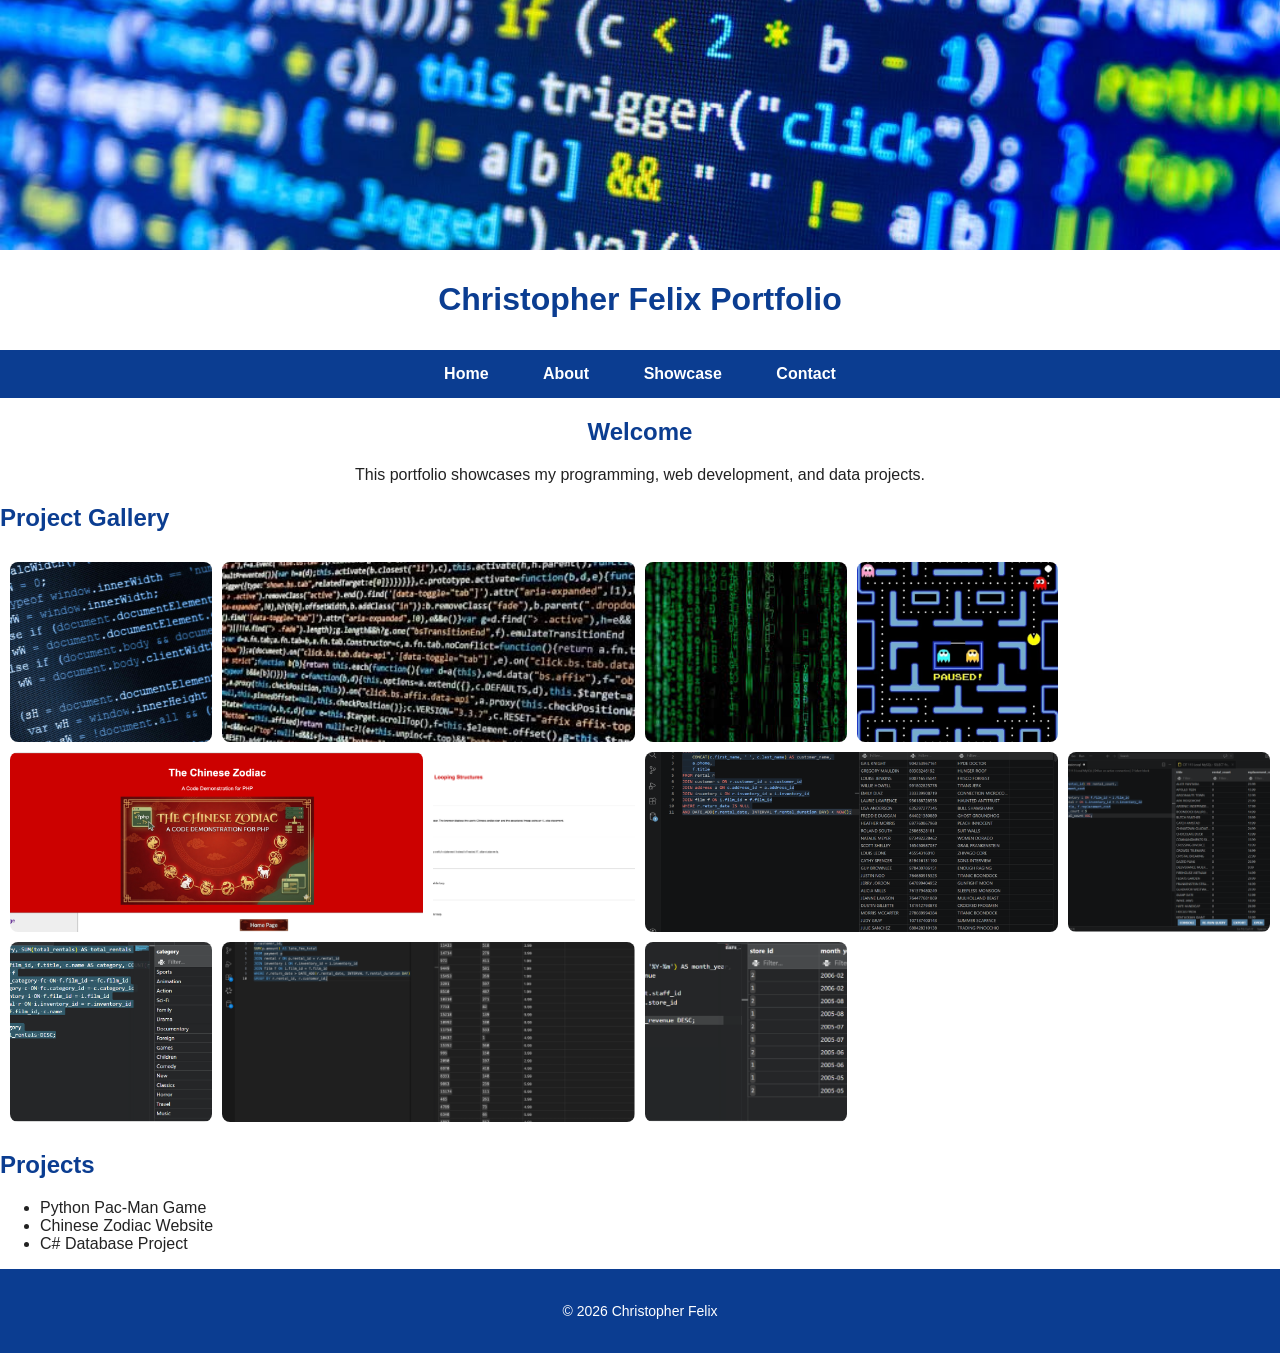
<file: MyPortfolio/index.html>
<!DOCTYPE html>
<html lang="en">

<head>
    <meta charset="UTF-8">
    <meta name="viewport" content="width=device-width, initial-scale=1.0">
    <title>Home - Christopher Felix</title>

    <link rel="stylesheet" href="style.css">
    <link rel="stylesheet" href="layout.css">
</head>

<body>

    <img src="images/code.jpg" alt="Banner Image" class="top-banner">

    <header>
        <h1>Christopher Felix Portfolio</h1>
    </header>

    <nav>
        <a href="index.html">Home</a>
        <a href="about.html">About</a>
        <a href="showcase.html">Showcase</a>
        <a href="contact.html">Contact</a>
    </nav>

    <main>

        <section>
            <h2>Welcome</h2>
            <p>This portfolio showcases my programming, web development, and data projects.</p>
        </section>

        <section>
            <h2>Project Gallery</h2>

            <div class="collage">

                <img src="images/home page.jpg" class="small-img" alt="Home Page">
                <img src="images/home page2.jpeg" class="wide-img" alt="Home Page 2">
                <img src="images/home page.jpeg" class="tall-img" alt="Home Page 3">

                <img src="images/pacman.png" class="tall-img" alt="Pac-Man Game">
                <img src="images/the chinese zodiac.png" class="wide-img" alt="Chinese Zodiac">
                <img src="images/ChineseZodiac 2.png" class="small-img" alt="Chinese Zodiac 2">

                <img src="images/Customer Engagements.png" class="wide-img" alt="Customer Engagements">
                <img src="images/Least Rented Films (Dead Inventory).png" class="small-img" alt="Least Rented Films">
                <img src="images/Content Demanded.png" class="tall-img" alt="Content Demanded">

                <img src="images/Revenue from Late Returns.png" class="wide-img" alt="Revenue from Returns">
                <img src="images/Monthly Store Revenue Performance.png" class="small-img" alt="Monthly Revenue">

            </div>
        </section>

        <section>
            <h2>Projects</h2>
            <ul>
                <li>Python Pac-Man Game</li>
                <li>Chinese Zodiac Website</li>
                <li>C# Database Project</li>
            </ul>
        </section>

    </main>

    <footer>
        <p>&copy; 2026 Christopher Felix</p>
    </footer>

</body>

</html>
</file>
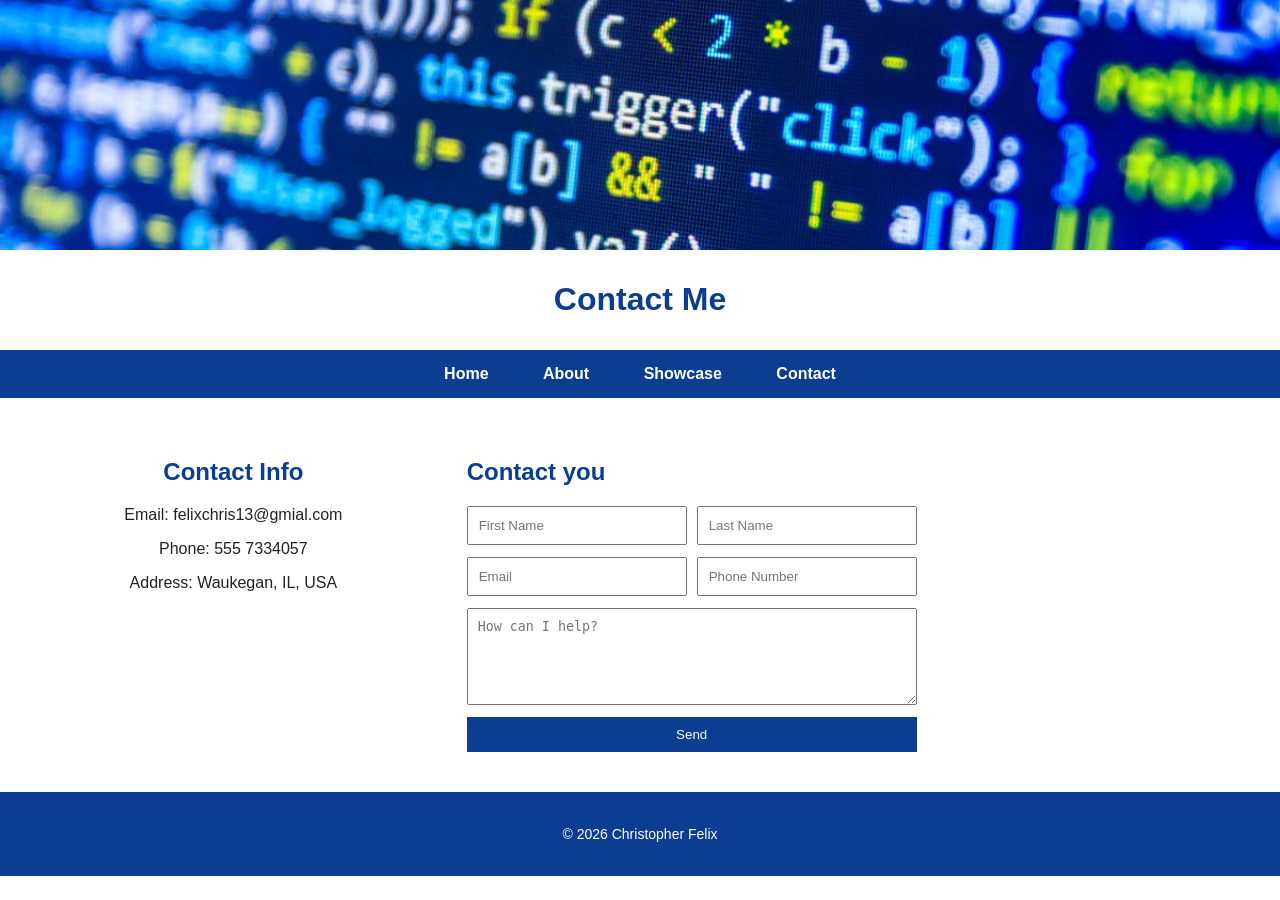
<file: MyPortfolio/contact.html>
<!DOCTYPE html>
<html lang="en">

<head>
    <meta charset="UTF-8">
    <meta name="viewport" content="width=device-width, initial-scale=1.0">
    <title>Contact - Christopher Felix</title>

    <link rel="stylesheet" href="style.css">
    <link rel="stylesheet" href="layout.css">
</head>

<body>

    <img src="images/code.jpg" alt="Banner Image" class="top-banner">

    <header>
        <h1>Contact Me</h1>
    </header>

    <nav>
        <a href="index.html">Home</a>
        <a href="about.html">About</a>
        <a href="showcase.html">Showcase</a>
        <a href="contact.html">Contact</a>
    </nav>

    <main>

        <div class="contact-container">

            <!-- CONTACT INFO -->
            <section class="contact-info">
                <h2>Contact Info</h2>
                <p>Email: felixchris13@gmial.com</p>
                <p>Phone: 555 7334057</p>
                <p>Address: Waukegan, IL, USA</p>
            </section>

            <!-- CONTACT FORM -->
            <section>

                <h2> Contact you  </h2>

                <form>

                    <!-- ROW 1 -->
                    <div class="form-row">
                        <input type="text" placeholder="First Name" required>
                        <input type="text" placeholder="Last Name" required>
                    </div>

                    <!-- ROW 2 -->
                    <div class="form-row">
                        <input type="email" placeholder="Email" required>
                        <input type="text" placeholder="Phone Number">
                    </div>

                    <!-- MESSAGE -->
                    <textarea placeholder="How can I help?" rows="5"></textarea>

                    <input type="submit" value="Send">

                </form>

            </section>

        </div>

    </main>

    <footer>
        <p>&copy; 2026 Christopher Felix</p>
    </footer>

</body>

</html>
</file>
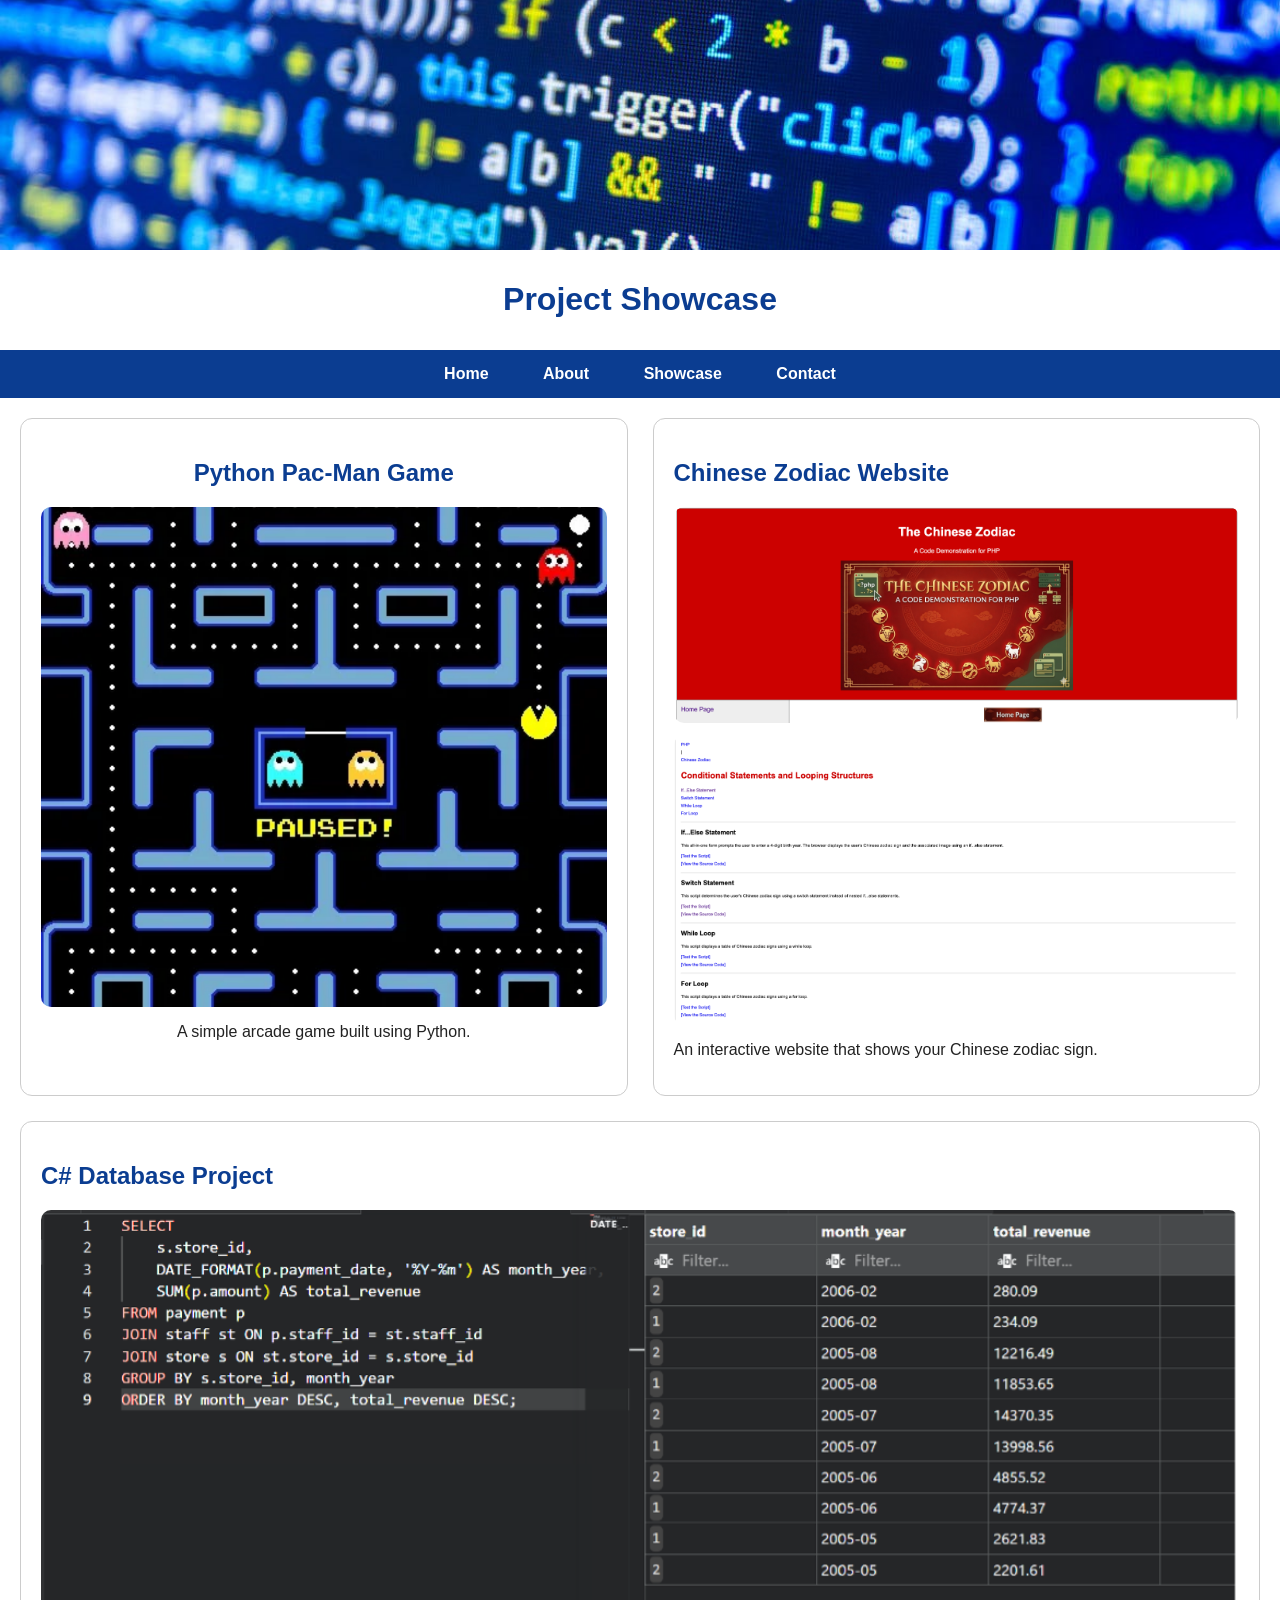
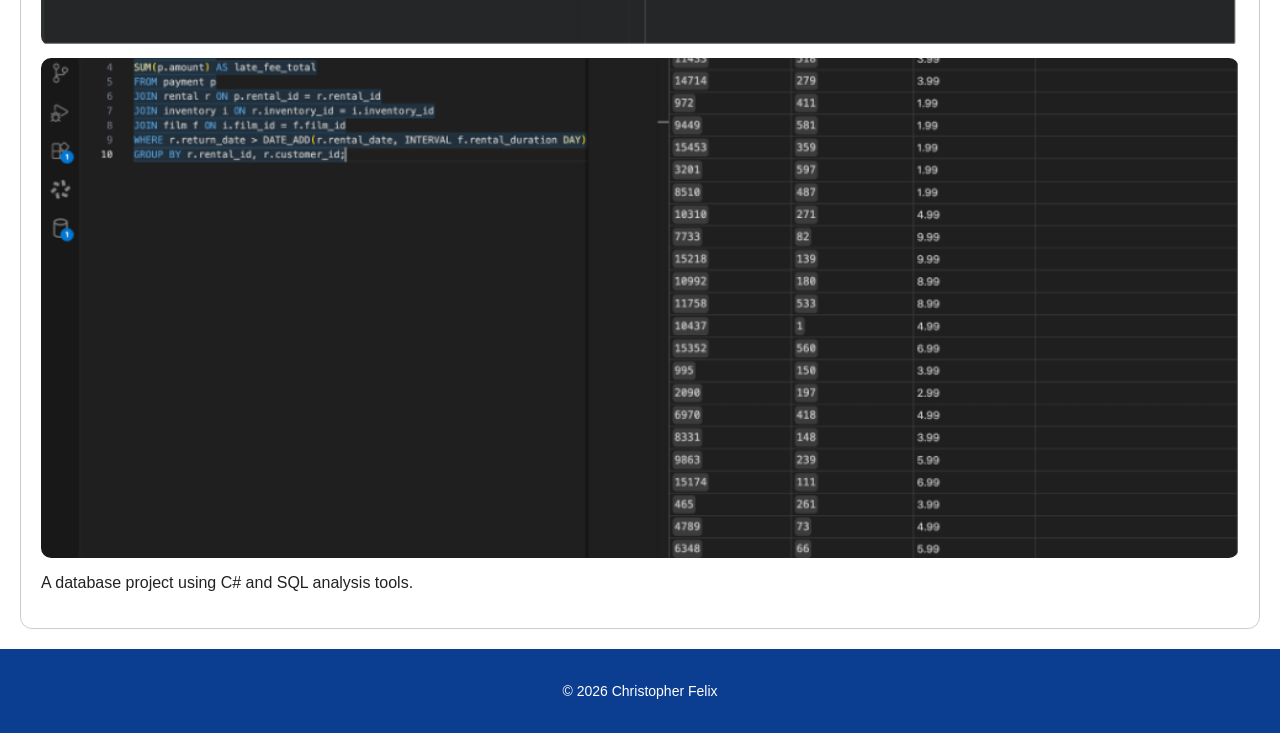
<file: MyPortfolio/showcase.html>
<!DOCTYPE html>
<html lang="en">

<head>
    <meta charset="UTF-8">
    <meta name="viewport" content="width=device-width, initial-scale=1.0">
    <title>Showcase - Christopher Felix</title>

    <link rel="stylesheet" href="style.css">
    <link rel="stylesheet" href="layout.css">
</head>

<body>

    <img src="images/code.jpg" alt="Banner Image" class="top-banner">

    <header>
        <h1>Project Showcase</h1>
    </header>

    <nav>
        <a href="index.html">Home</a>
        <a href="about.html">About</a>
        <a href="showcase.html">Showcase</a>
        <a href="contact.html">Contact</a>
    </nav>

    <main>

        <div class="project-row">

            <section>
                <h2>Python Pac-Man Game</h2>
                <img src="images/pacman.png" alt="Pac-Man Game">
                <p>A simple arcade game built using Python.</p>
            </section>

            <section>
                <h2>Chinese Zodiac Website</h2>
                <img src="images/the chinese zodiac.png" alt="Chinese Zodiac 1">
                <img src="images/ChineseZodiac 2.png" alt="Chinese Zodiac 2">
                <p>An interactive website that shows your Chinese zodiac sign.</p>
            </section>

            <section>
                <h2>C# Database Project</h2>
                <img src="images/Monthly Store Revenue Performance.png" alt="Revenue">
                <img src="images/Revenue from Late Returns.png" alt="Late Returns">
                <p>A database project using C# and SQL analysis tools.</p>
            </section>

        </div>

    </main>

    <footer>
        <p>&copy; 2026 Christopher Felix</p>
    </footer>

</body>

</html>
</file>
<file: MyPortfolio/style.css>
/* =========================
   BASE STYLES
========================= */

body {
    font-family: Arial, "Times New Roman", serif;
    margin: 0;
    background-color: white;
    color: #222222;
}

/* =========================
   HEADER
========================= */

header {
    text-align: center;
    padding: 10px;
}

/* =========================
   BANNER IMAGE
========================= */

.top-banner {
    width: 100%;
    height: 250px;
    object-fit: cover;
    display: block;
}

/* =========================
   NAVIGATION
========================= */

nav {
    background-color: #0B3D91;
    text-align: center;
    padding: 15px;
    position: sticky;
    top: 0;
    z-index: 1000;
}

nav a {
    color: white;
    text-decoration: none;
    margin: 15px;
    font-weight: bold;
    padding: 5px 10px;
    border-radius: 4px;
    transition: 0.2s ease;
}

nav a:hover {
    color: lightblue;
}

/* =========================
   HEADINGS
========================= */

h1, h2 {
    color: #0B3D91;
}

/* =========================
   FOOTER
========================= */

footer {
    background-color: #0B3D91;
    color: white;
    text-align: center;
    padding: 20px;
    font-size: 14px;
}

/* =========================
   REMOVE DEFAULT IMAGE STYLING CONFLICTS
   (layout.css handles images now)
========================= */

img {
    max-width: 100%;
}
</file>
<file: MyPortfolio/layout.css>
/* =========================
   GLOBAL IMAGE FIX
========================= */

img {
    max-width: 100%;
    height: auto;
    display: block;
}

/* =========================
   TOP BANNER
========================= */

.top-banner {
    width: 100%;
    height: 250px;
    object-fit: cover;
}

/* =========================
   NAVIGATION
========================= */

nav {
    background-color: #0B3D91;
    text-align: center;
    padding: 15px;
    position: sticky;
    top: 0;
    z-index: 1000;
}

nav a {
    color: white;
    text-decoration: none;
    margin: 15px;
    font-weight: bold;
    padding: 5px 10px;
}

nav a:hover {
    color: lightblue;
}

/* =========================
   🔵 HOME PAGE - CENTER WELCOME
========================= */

main section:first-of-type {
    text-align: center;
}

/* =========================
   HOME COLLAGE (UNCHANGED)
========================= */

.collage {
    display: grid;
    grid-template-columns: repeat(auto-fit, minmax(180px, 1fr));
    gap: 10px;
    padding: 10px;
}

.collage img {
    width: 100%;
    height: 180px;
    object-fit: cover;
    border-radius: 8px;
}

.small-img {
    height: 140px;
}

.wide-img {
    grid-column: span 2;
    height: 200px;
}

.tall-img {
    height: 260px;
}

/* =========================
   SHOWCASE (KEEP BIG IMAGES)
========================= */

.project-row {
    display: flex;
    flex-wrap: wrap;
    gap: 25px;
    justify-content: center;
    padding: 20px;
}

.project-row section {
    flex: 1 1 400px;
    border: 1px solid #ccc;
    padding: 20px;
    border-radius: 12px;
    background: white;
}

.project-row img {
    width: 100%;
    max-height: 500px;
    object-fit: cover;
    border-radius: 10px;
    margin-bottom: 12px;
}

/* =========================
   ABOUT PAGE - IMAGE LEFT, TEXT RIGHT
========================= */

.about-container {
    display: flex;
    flex-wrap: wrap;
    gap: 30px;
    padding: 20px;
    align-items: center;
    justify-content: center;
}

.about-left {
    flex: 1;
    display: flex;
    justify-content: center;
}

.about-left img {
    width: 280px;
    border-radius: 10px;
}

.about-right {
    flex: 2;
    min-width: 280px;
}

/* =========================
   CONTACT PAGE - CENTER FORM TITLE
========================= */

.contact-container {
    display: flex;
    flex-wrap: wrap;
    justify-content: space-between;
    gap: 40px;
    padding: 40px;
    align-items: flex-start;
}

/* LEFT SIDE - CONTACT INFO */
.contact-info {
    flex: 1;
    min-width: 250px;
    text-align: left;
}

/* RIGHT SIDE WRAPPER - FORM CENTERED */
.contact-container section:last-of-type {
    flex: 2;
    min-width: 300px;

    display: flex;
    flex-direction: column;
    align-items: left;   /* centers form block */
    text-align: left;
}

/* FORM CENTERING */
form {
    width: 100%;
    max-width: 450px;
    display: flex;
    flex-direction: column;
    gap: 12px;
}

/* INPUT ROWS */
.form-row {
    display: flex;
    gap: 10px;
}

.form-row input {
    flex: 1;
    padding: 10px;
}

/* MESSAGE BOX */
textarea {
    padding: 10px;
    resize: vertical;
}

/* SUBMIT BUTTON */
input[type="submit"] {
    padding: 10px;
    background: #0B3D91;
    color: white;
    border: none;
    cursor: pointer;
}

input[type="submit"]:hover {
    background: #062a66;
}
/* =========================
   FOOTER
========================= */

footer {
    background-color: #0B3D91;
    color: white;
    text-align: center;
    padding: 20px;
    font-size: 14px;
}
</file>
